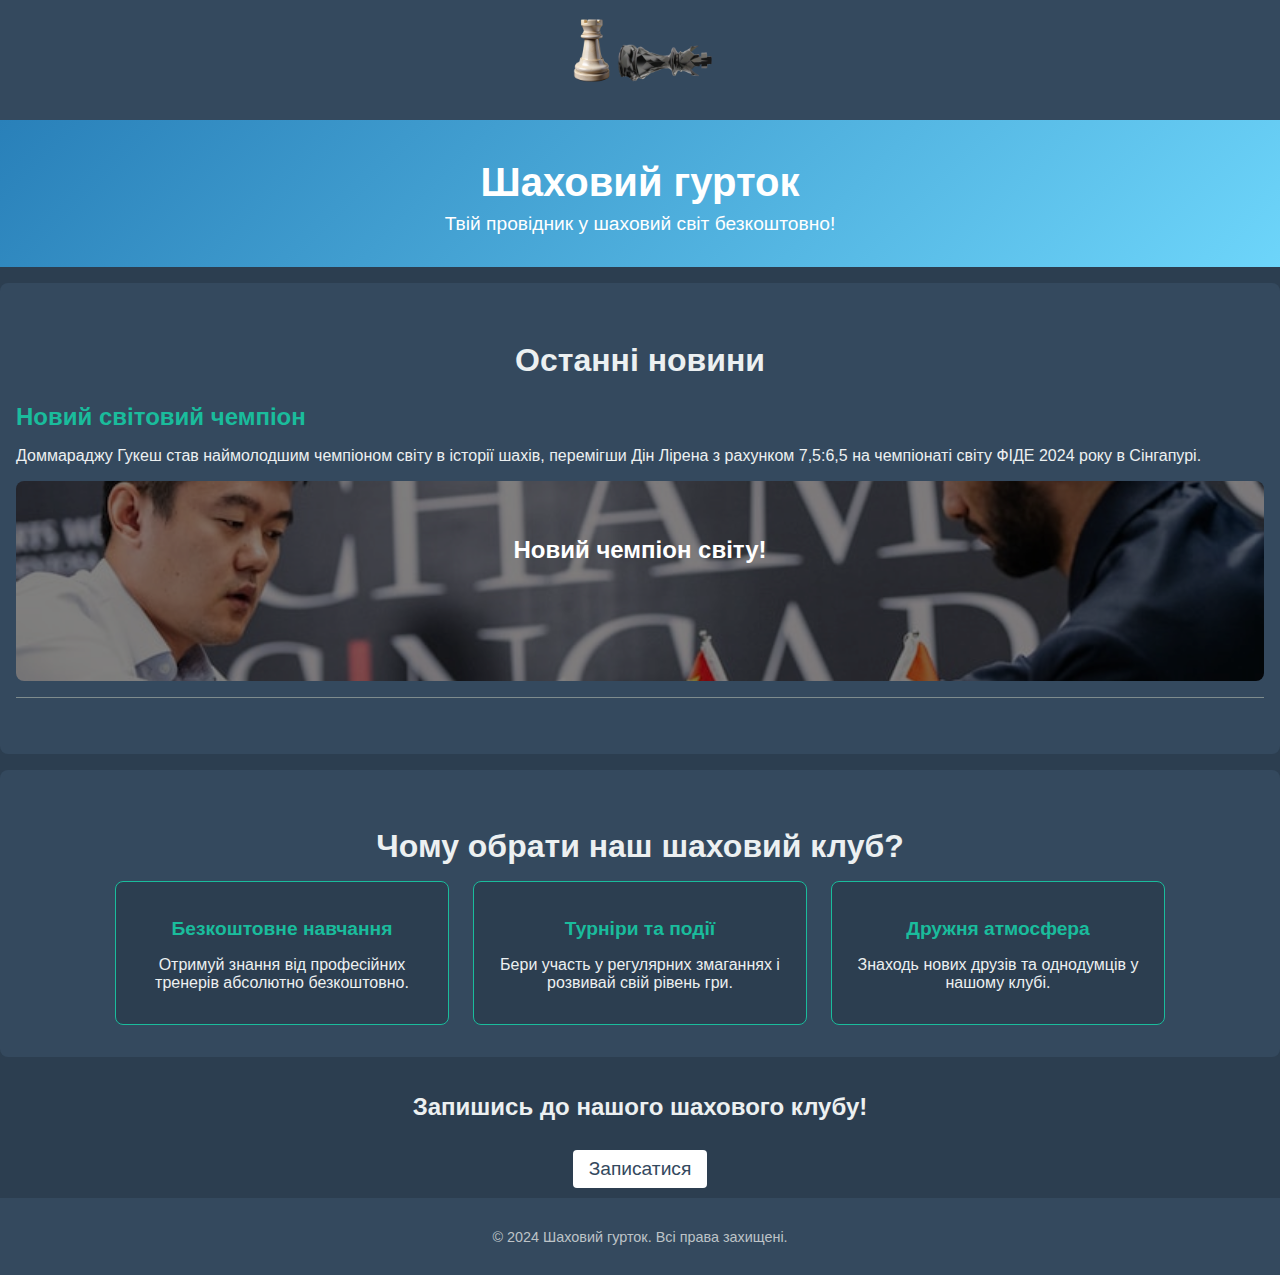
<file: index.html>
<!DOCTYPE html>
<html lang="en">
    <head>
        <meta charset="UTF-8">
        <meta name="viewport" content="width=device-width, initial-scale=1.0">
        <link rel="stylesheet" href="./styles/main.css" />
        <title>Шаховий гурток</title>
    </head>
    <body>
        <header>
            <img src="/images/logo.png" alt="Логотип Шахового гуртка">
        </header>

        <main>
            <section class="hero">
                <div class="hero-content">
                    <h1>Шаховий гурток</h1>
                    <p>Твій провідник у шаховий світ безкоштовно!</p>
                </div>
            </section>

            <section class="news">
                <h2>Останні новини</h2>
                <ul>
                    <li>
                        <h3>Новий світовий чемпіон</h3>
                        <p>Доммараджу Гукеш став наймолодшим чемпіоном світу в історії шахів, перемігши Дін Лірена з рахунком 7,5:6,5 на чемпіонаті світу ФІДЕ 2024 року в Сінгапурі.</p>
                        <img class="ding" src="/images/tournament.png" />
                        <div class="overlay-text">Новий чемпіон світу!</div>
                    </li>
                </ul>
            </section>

            <section class="advantages">
                <h2>Чому обрати наш шаховий клуб?</h2>
                <div class="advantages-list">
                    <div class="advantage">
                        <h3>Безкоштовне навчання</h3>
                        <p>Отримуй знання від професійних тренерів абсолютно безкоштовно.</p>
                    </div>
                    <div class="advantage">
                        <h3>Турніри та події</h3>
                        <p>Бери участь у регулярних змаганнях і розвивай свій рівень гри.</p>
                    </div>
                    <div class="advantage">
                        <h3>Дружня атмосфера</h3>
                        <p>Знаходь нових друзів та однодумців у нашому клубі.</p>
                    </div>
                </div>
            </section>

            <section class="registration-section">
                <h2>Запишись до нашого шахового клубу!</h2>
                <a href="/form.html" target="_blank">Записатися</a>
            </section>
        </main>

        <footer>
            <p>&copy; 2024 Шаховий гурток. Всі права захищені.</p>
        </footer>
    </body>
</html>
</file>
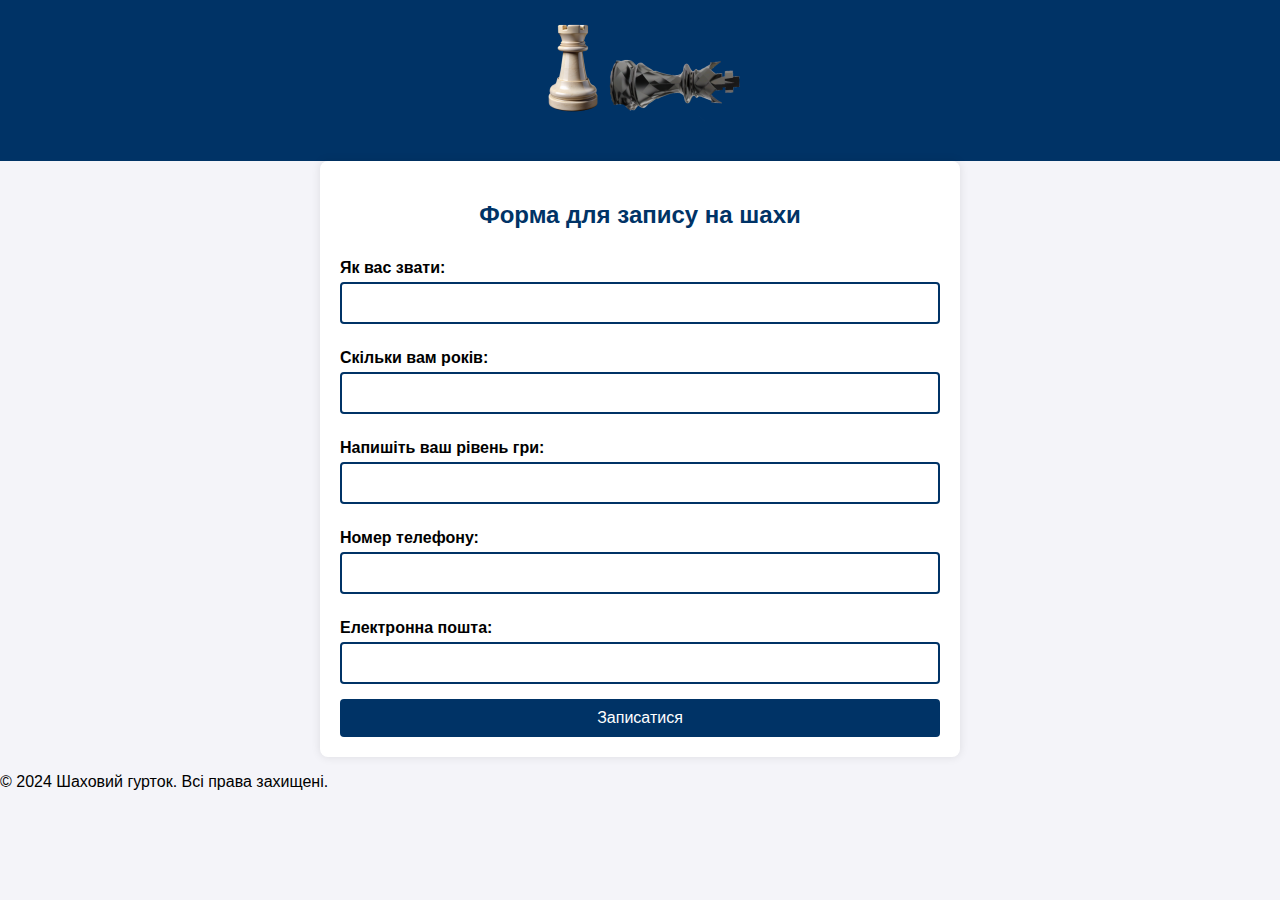
<file: form.html>
<!DOCTYPE html>
<html lang="en">
    <head>
        <meta charset="UTF-8">
        <meta name="viewport" content="width=device-width, initial-scale=1.0">
        <link rel="stylesheet" href="./styles/formstyle.css" />
        <title>Шаховий гурток</title>
    </head>
    <body>
        <header>
            <img src="/images/logo.png" alt="Логотип Шахового гуртка">
        </header>

        <main>
            <h2>Форма для запису на шахи</h2>
            <form id="chess-form">
                <label for="name">Як вас звати:</label>
                <input type="text" id="name" name="name" required>

                <label for="age">Скільки вам років:</label>
                <input type="number" id="age" name="age" required>

                <label for="level">Напишіть ваш рівень гри:</label>
                <input type="text" id="level" name="level" required>

                <label for="phone">Номер телефону:</label>
                <input type="tel" id="phone" name="phone" required>

                <label for="email">Електронна пошта:</label>
                <input type="email" id="email" name="email" required>

                <button type="submit">Записатися</button>

                <div id="success-message" style="display: none;">
                    <span class="success-icon">&#10004;</span> Записано!
                </div>
            </form>
        </main>

        <footer>
            <p>&copy; 2024 Шаховий гурток. Всі права захищені.</p>
        </footer>

        <script src="/JS/script.js"></script>
    </body>
</html>
</file>
<file: styles/main.css>
body {
    font-family: 'Montserrat', sans-serif;
    margin: 0;
    padding: 0;
    background-color: #2c3e50;
    color: #ecf0f1;
}

header {
    background-color: #34495e;
    padding: 1rem;
    text-align: center;
}

header img {
    max-width: 150px;
}

.hero {
    text-align: center;
    padding: 2rem 1rem;
    background: linear-gradient(135deg, #2980b9, #6dd5fa);
    color: white;
}

.hero-content h1 {
    font-size: 2.5rem;
    margin: 0.5rem 0;
}

.hero-content p {
    font-size: 1.2rem;
    margin: 0;
}

.news, .advantages {
    padding: 2rem 1rem;
    background-color: #34495e;
    margin: 1rem 0;
    border-radius: 8px;
}

.news h2, .advantages h2 {
    text-align: center;
    font-size: 2rem;
    margin-bottom: 1rem;
}

.news ul {
    list-style: none;
    padding: 0;
}

.news li {
    margin-bottom: 1.5rem;
    border-bottom: 1px solid #7f8c8d;
    padding-bottom: 1rem;
    position: relative;
}

.news h3 {
    font-size: 1.5rem;
    margin-bottom: 0.5rem;
    color: #1abc9c;
}

.news img.ding {
    display: block;
    width: 100%;
    max-height: 200px;
    object-fit: cover;
    border-radius: 8px;
    filter: brightness(0.5);
}

.news li .overlay-text {
    position: absolute;
    top: 50%;
    left: 50%;
    transform: translate(-50%, -50%);
    color: white;
    font-size: 1.5rem;
    text-align: center;
    font-weight: bold;
}

.advantages-list {
    display: flex;
    flex-wrap: wrap;
    justify-content: center;
    gap: 1.5rem;
}

.advantage {
    background-color: #2c3e50;
    padding: 1rem;
    border: 1px solid #1abc9c;
    border-radius: 8px;
    max-width: 300px;
    text-align: center;
}

.advantage h3 {
    font-size: 1.2rem;
    margin-bottom: 0.5rem;
    color: #1abc9c;
}

.advantage p {
    font-size: 1rem;
}

footer {
    text-align: center;
    padding: 1rem;
    background-color: #34495e;
    font-size: 0.9rem;
    color: #bdc3c7;
}

.registration-section a {
    display: inline-block;
    padding: 0.5rem 1rem;
    background-color: #ffffff; /* Білий фон кнопки */
    color: #34495e; /* Текст темно-синій */
    text-decoration: none;
    border-radius: 4px;
    font-size: 1.2rem;
    transition: transform 0.3s ease, background-color 0.3s ease;
    margin-top: 10px; /* Відступ зверху */
    margin-bottom: 10px; /* Відступ знизу */
    text-align: center;
}

.registration-section a:hover {
    transform: scale(1.1);
    background-color: #ecf0f1; /* Легкий сірий відтінок при наведенні */
    color: #34495e; /* Текст залишається темно-синім */
}

.registration-section {
    display: flex;
    justify-content: center; /* Центрує вміст по горизонталі */
    align-items: center; /* Центрує вміст по вертикалі */
    flex-direction: column; /* Вертикальне розміщення елементів */
    margin-top: 10px; /* Відступ зверху */
}
</file>
<file: styles/formstyle.css>
/* Загальний стиль сторінки */
body {
    font-family: Arial, sans-serif;
    background-color: #f4f4f9;
    margin: 0;
    padding: 0;
}

header {
    text-align: center;
    padding: 20px;
    background-color: #003366;
    color: white;
}

main {
    padding: 20px;
    max-width: 600px;
    margin: 0 auto;
    background-color: white;
    box-shadow: 0 0 10px rgba(0, 0, 0, 0.1);
    border-radius: 8px;
}

h2 {
    text-align: center;
    color: #003366;
}

form {
    display: flex;
    flex-direction: column;
}

label {
    margin: 10px 0 5px;
    font-weight: bold;
}

input {
    padding: 10px;
    margin-bottom: 15px;
    border: 2px solid #003366;
    border-radius: 4px;
    font-size: 16px;
}

input:focus {
    border-color: #005bb5;
    outline: none;
}

button {
    padding: 10px;
    background-color: #003366;
    color: white;
    border: none;
    border-radius: 4px;
    font-size: 16px;
    cursor: pointer;
}

button:hover {
    background-color: #002244;
}

#success-message {
    margin-top: 20px;
    color: #4CAF50; /* Зелений колір */
    font-size: 18px;
    display: none; /* Спочатку приховано */
}

.success-icon {
    font-size: 20px;
    margin-right: 10px;
}
</file>
